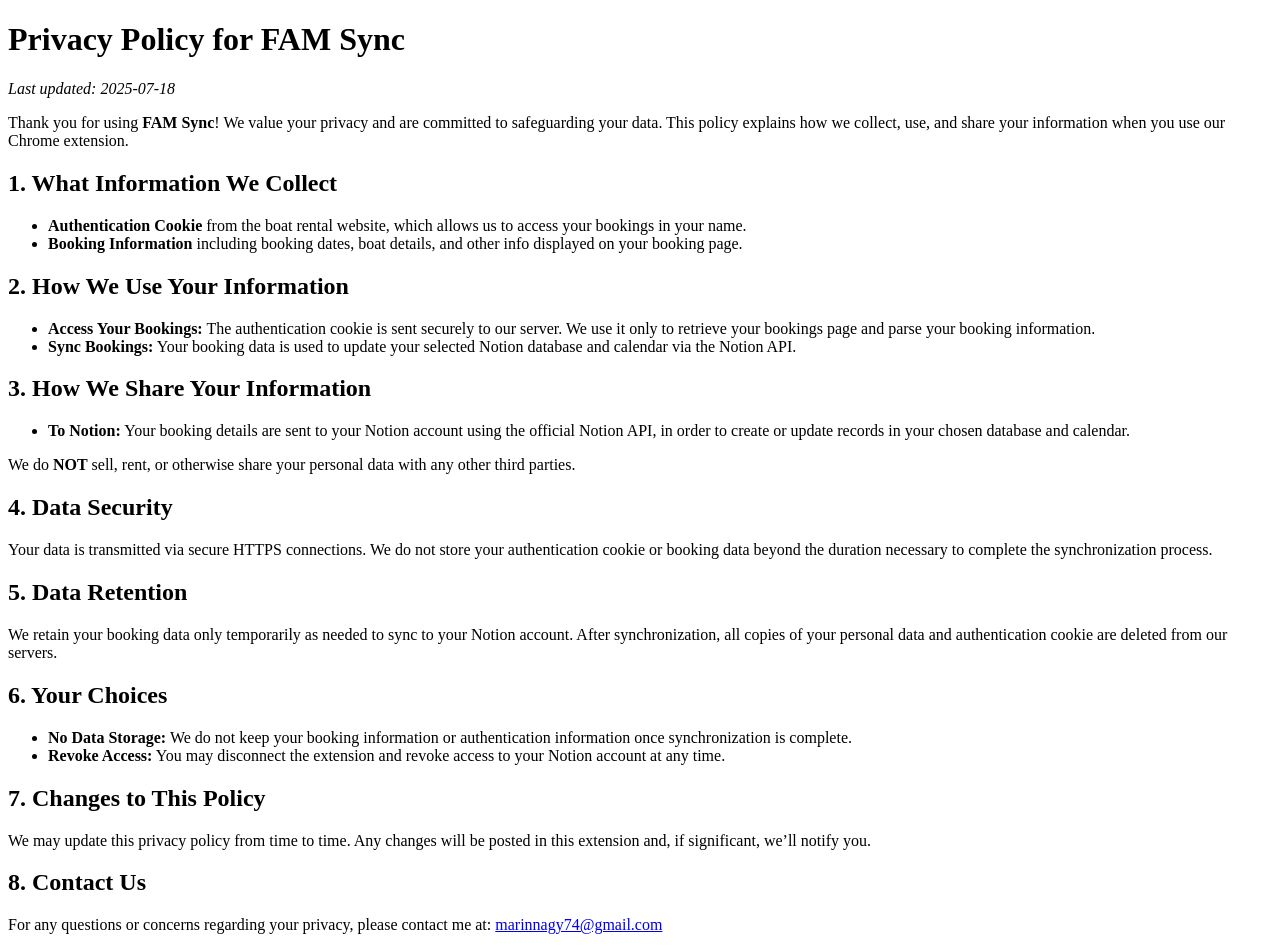
<file: privacy-policies.html>
<!DOCTYPE html>
<html lang="en">
<head>
    <meta charset="UTF-8">
    <title>Privacy Policy | FAM Sync</title>
    <meta name="viewport" content="width=device-width, initial-scale=1.0">
</head>
<body>
    <h1>Privacy Policy for FAM Sync</h1>
    <p><em>Last updated: 2025-07-18</em></p>

    <p>
        Thank you for using <strong>FAM Sync</strong>! We value your privacy and are committed to safeguarding your data.
        This policy explains how we collect, use, and share your information when you use our Chrome extension.
    </p>

    <h2>1. What Information We Collect</h2>
    <ul>
        <li><strong>Authentication Cookie</strong> from the boat rental website, which allows us to access your bookings in your name.</li>
        <li><strong>Booking Information</strong> including booking dates, boat details, and other info displayed on your booking page.</li>
    </ul>

    <h2>2. How We Use Your Information</h2>
    <ul>
        <li><strong>Access Your Bookings:</strong> The authentication cookie is sent securely to our server. We use it only to retrieve your bookings page and parse your booking information.</li>
        <li><strong>Sync Bookings:</strong> Your booking data is used to update your selected Notion database and calendar via the Notion API.</li>
    </ul>

    <h2>3. How We Share Your Information</h2>
    <ul>
        <li><strong>To Notion:</strong> Your booking details are sent to your Notion account using the official Notion API, in order to create or update records in your chosen database and calendar.</li>
    </ul>
    <p>We do <strong>NOT</strong> sell, rent, or otherwise share your personal data with any other third parties.</p>

    <h2>4. Data Security</h2>
    <p>Your data is transmitted via secure HTTPS connections. We do not store your authentication cookie or booking data beyond the duration necessary to complete the synchronization process.</p>

    <h2>5. Data Retention</h2>
    <p>We retain your booking data only temporarily as needed to sync to your Notion account. After synchronization, all copies of your personal data and authentication cookie are deleted from our servers.</p>

    <h2>6. Your Choices</h2>
    <ul>
        <li><strong>No Data Storage:</strong> We do not keep your booking information or authentication information once synchronization is complete.</li>
        <li><strong>Revoke Access:</strong> You may disconnect the extension and revoke access to your Notion account at any time.</li>
    </ul>

    <h2>7. Changes to This Policy</h2>
    <p>We may update this privacy policy from time to time. Any changes will be posted in this extension and, if significant, we’ll notify you.</p>

    <h2>8. Contact Us</h2>
    <p>For any questions or concerns regarding your privacy, please contact me at: <a href="mailto:marinnagy74@gmail.com">marinnagy74@gmail.com</a></p>
</body>
</html>
</file>
